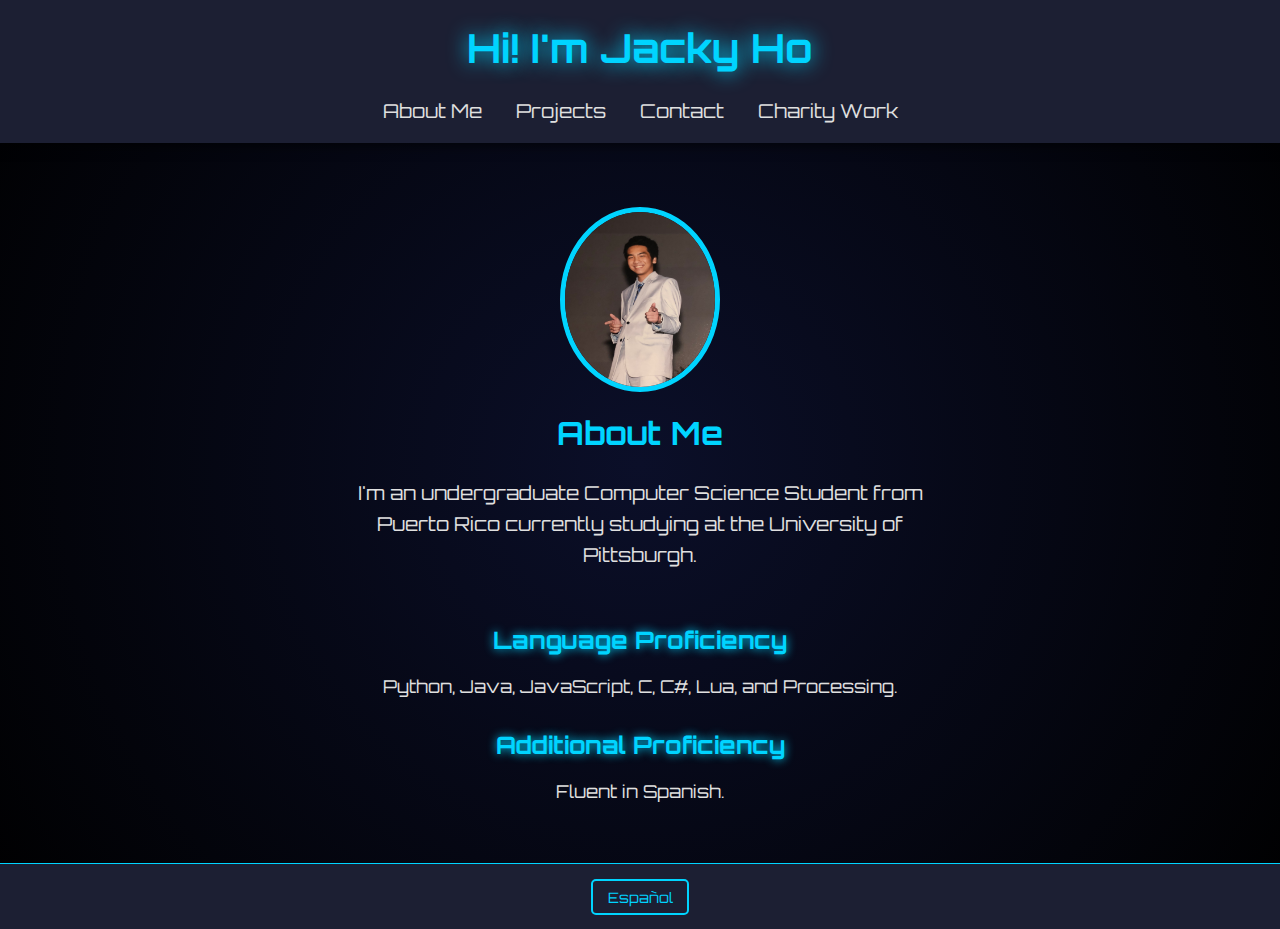
<file: index.html>
<html lang="en">
<head>
    <meta charset="UTF-8">
    <meta name="viewport" content="width=device-width, initial-scale=1.0">
    <title>About Me</title>
    <link rel="stylesheet" href="CSS/styles.css">
    <script src="script.js" defer></script>
</head>
<body>
    <header>
        <h1>Hi! I'm Jacky Ho</h1>
        <nav>
            <ul>
                <li><a href="index.html">About Me</a></li>
                <li><a href="projects.html">Projects</a></li>
                <li><a href="contact.html">Contact</a></li>
                <li><a href="charity.html">Charity Work</a></li>
            </ul>
        </nav>
    </header>
    <main>
        <section id="intro">
            <img src="images/IMG_2047.jpg" alt="Your Image" class="profile-pic">
            <div class="intro-text">
                <h2>About Me</h2>
                <p>I'm an undergraduate Computer Science Student from Puerto Rico currently studying at the University of Pittsburgh.</p>
            </div>
        </section>
        <section id="skills">
            <h2>Language Proficiency</h2>
            <p>Python, Java, JavaScript, C, C#, Lua, and Processing.</p>
            <h2>Additional Proficiency</h2>
            <p>Fluent in Spanish. </p>
        </section>
    </main>
    <footer>
        <button id="language-toggle" class="lang-button">Español</button>
    </footer>
</body>
</html>
</file>
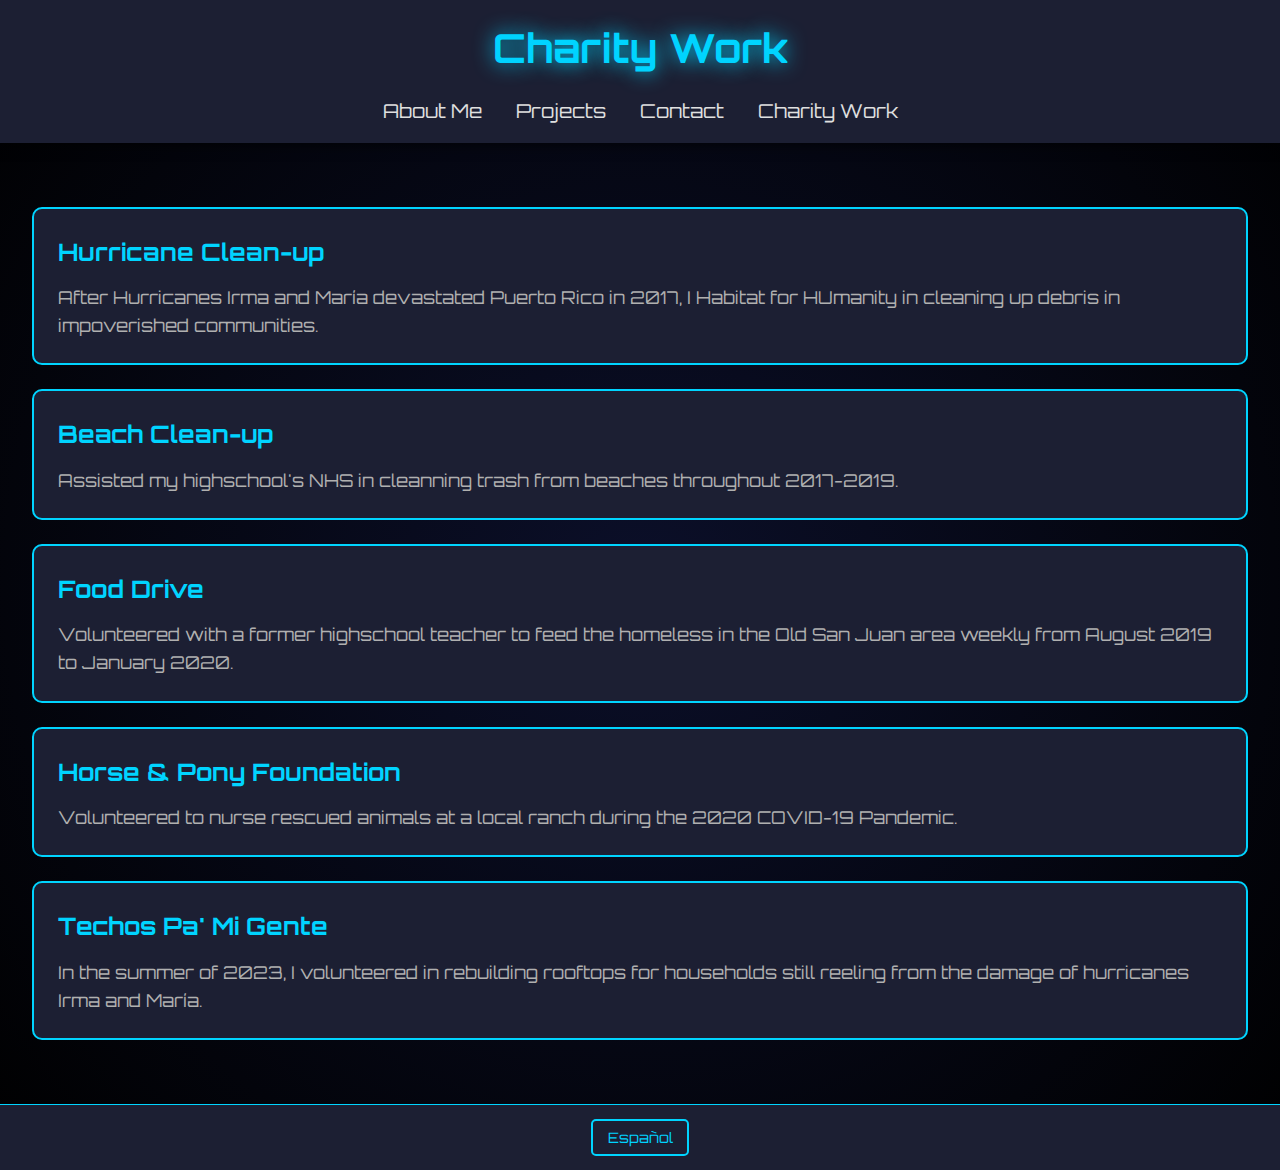
<file: charity.html>
<html lang="en">
<head>
    <meta charset="UTF-8">
    <meta name="viewport" content="width=device-width, initial-scale=1.0">
    <title>Charity Work</title>
    <link rel="stylesheet" href="CSS/styles.css">
    <script src="script.js" defer></script>
</head>
<body>
    <header>
        <h1>Charity Work</h1>
        <nav>
            <ul>
                <li><a href="index.html">About Me</a></li>
                <li><a href="projects.html">Projects</a></li>
                <li><a href="contact.html">Contact</a></li>
                <li><a href="charity.html">Charity Work</a></li>
            </ul>
        </nav>
    </header>
    <main>
        <div class="charity-section">
            <div class="charity-block">
                <h3>Hurricane Clean-up</h3>
                <p>After Hurricanes Irma and María devastated Puerto Rico in 2017, I Habitat for HUmanity in cleaning up debris in impoverished communities.</p>
            </div>
            <div class="charity-block">
                <h3>Beach Clean-up</h3>
                <p>Assisted my highschool's NHS in cleanning trash from beaches throughout 2017-2019.</p>
            </div>
            <div class="charity-block">
                <h3>Food Drive</h3>
                <p>Volunteered with a former highschool teacher to feed the homeless in the Old San Juan area weekly from August 2019 to January 2020.</p>
            </div>
            <div class="charity-block">
                <h3>Horse & Pony Foundation</h3>
                <p>Volunteered to nurse rescued animals at a local ranch during the 2020 COVID-19 Pandemic.</p>
            </div>
            <div class="charity-block">
                <h3>Techos Pa' Mi Gente</h3>
                <p>In the summer of 2023, I volunteered in rebuilding rooftops for households still reeling from the damage of hurricanes Irma and María.</p>
            </div>
        </div>
    </main>
    <footer>
        <button id="language-toggle" class="lang-button">Español</button>
    </footer>
</body>
</html>
</file>
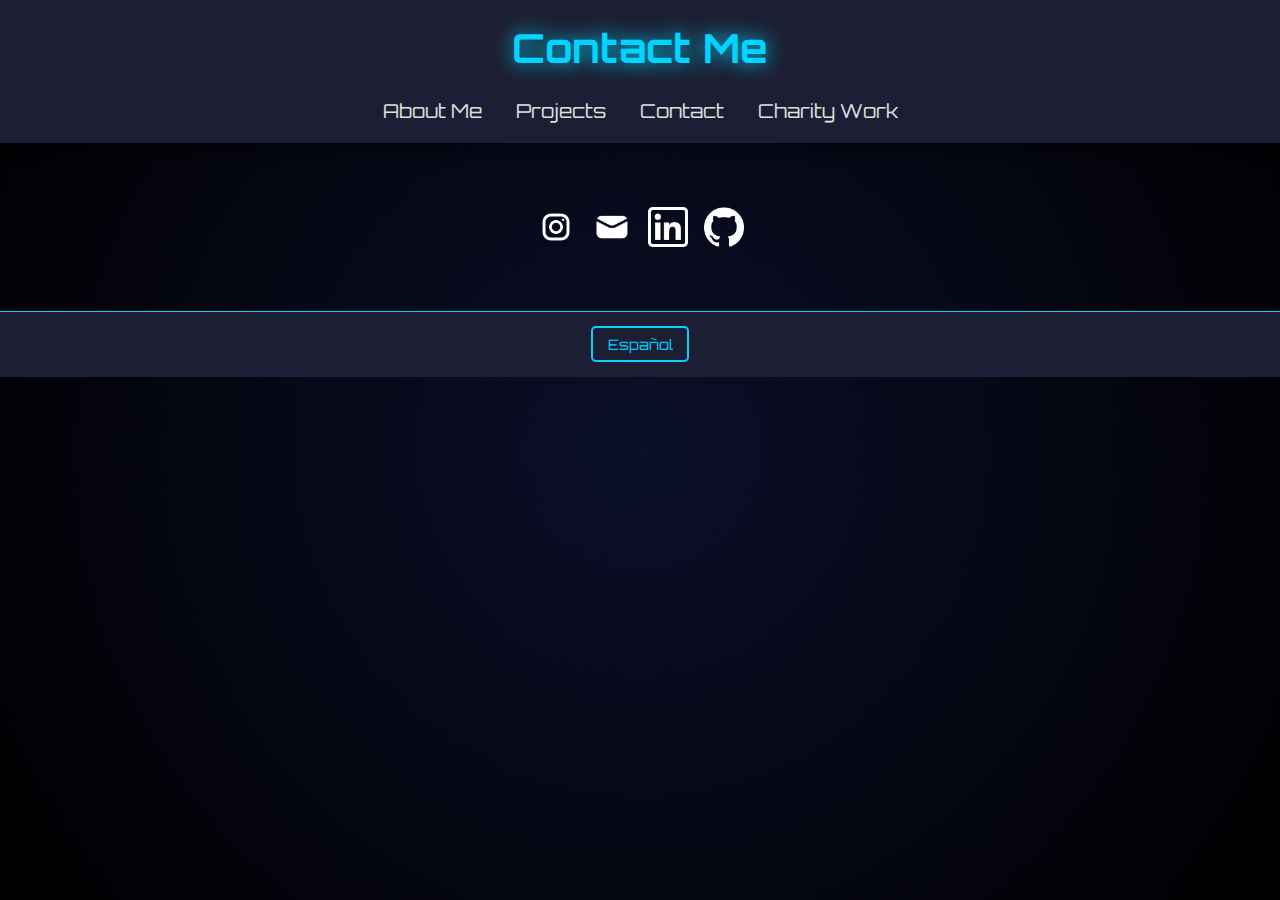
<file: contact.html>
<html lang="en">
<head>
    <meta charset="UTF-8">
    <meta name="viewport" content="width=device-width, initial-scale=1.0">
    <title>Contact</title>
    <link rel="stylesheet" href="CSS/styles.css">
    <script src="script.js" defer></script>
</head>
<body>
    <header>
        <h1>Contact Me</h1>
        <nav>
            <ul>
                <li><a href="index.html">About Me</a></li>
                <li><a href="projects.html">Projects</a></li>
                <li><a href="contact.html">Contact</a></li>
                <li><a href="charity.html">Charity Work</a></li>
            </ul>
        </nav>
    </header>
    <main>
        <div class="contact-icons">
            <div class="icon instagram">
                <a href="https://instagram.com/jacky_jho" target="_blank">
                    <img src="images/instagram.png" alt="Email Icon">
                    <span>@jacky_jho</span>
                </a>
            </div>
            <div class="icon email">
                <a href="mailto:ho.jacky.jho@gmail.com">
                    <img src="images/mail-inbox-app.png" alt="Email Icon">
                    <span>ho.jacky.jho@gmail.com</span>
                </a>
            </div>
            <div class="icon linkedin">
                <a href="https://www.virustotal.com/gui/home/upload" target="_blank">
                    <img src="images/linkedin.png" alt="Email Icon">
                    <span>/in/Jacky-jho</span>
                </a>
            </div>
            <div class="icon github">
                <a href="https://github.com/Jacky-jho" target="_blank">
                    <img src="images/github.png" alt="Email Icon">
                    <span>@Jacky-jho</span>
                </a>
            </div>
        </div>
    </main>
    <footer>
        <button id="language-toggle" class="lang-button">Español</button>
    </footer>
</body>
</html>
</file>
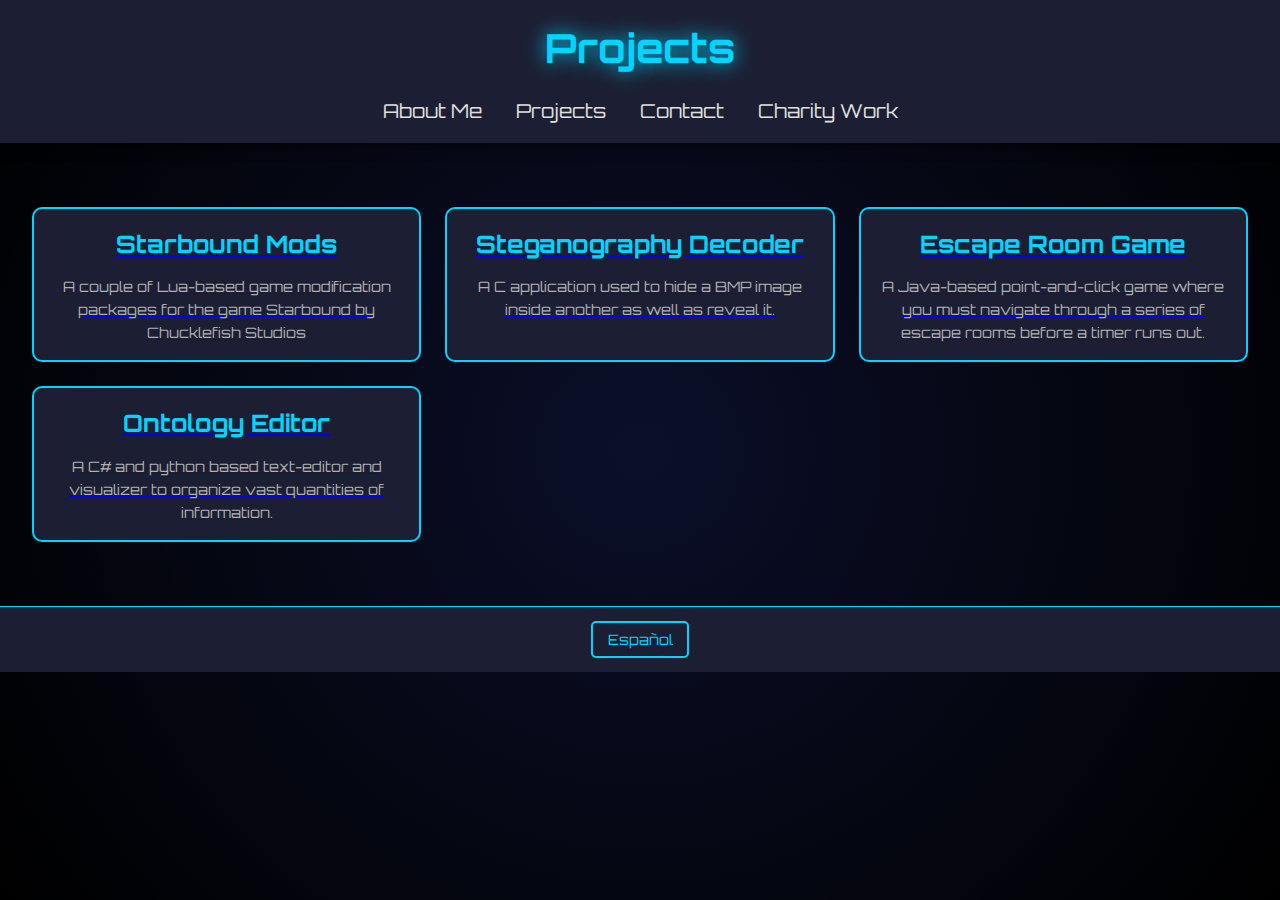
<file: projects.html>
<html lang="en">
<head>
    <meta charset="UTF-8">
    <meta name="viewport" content="width=device-width, initial-scale=1.0">
    <title>Projects</title>
    <link rel="stylesheet" href="CSS/styles.css">
    <script src="script.js" defer></script>
</head>
<body>
    <header>
        <h1>Projects</h1>
        <nav>
            <ul>
                <li><a href="index.html">About Me</a></li>
                <li><a href="projects.html">Projects</a></li>
                <li><a href="contact.html">Contact</a></li>
                <li><a href="charity.html">Charity Work</a></li>
            </ul>
        </nav>
    </header>
    <main>
        <div class="gallery">
            <div class="project">
                <a href="https://github.com/Jacky-jho" target="_blank">
                    <h3>Starbound Mods</h3>
                    <p>A couple of Lua-based game modification packages for the game Starbound by Chucklefish Studios</p>
                </a>
            </div>
            <div class="project">
                <a href="https://github.com/Jacky-jho" target="_blank">
                    <h3>Steganography Decoder</h3>
                    <p>A C application used to hide a BMP image inside another as well as reveal it.</p>
                </a>
            </div>
            <div class="project">
                <a href="https://github.com/Jacky-jho" target="_blank">
                    <h3>Escape Room Game</h3>
                    <p>A Java-based point-and-click game where you must navigate through a series of escape rooms before a timer runs out.</p>
                </a>
            </div>
            <div class="project">
                <a href="https://github.com/Jacky-jho" target="_blank">
                    <h3>Ontology Editor</h3>
                    <p>A C# and python based text-editor and visualizer to organize vast quantities of information.</p>
                </a>
            </div>
        </div>
    </main>
    <footer>
        <button id="language-toggle" class="lang-button">Español</button>
    </footer>
</body>
</html>
</file>
<file: CSS/styles.css>
@import url('https://fonts.googleapis.com/css2?family=Orbitron:wght@400;700&display=swap');

body, h1, h2, h3, p, ul, li, a {
    margin: 0;
    padding: 0;
    box-sizing: border-box;
}

body {
    font-family: 'Orbitron', sans-serif;
    background: radial-gradient(circle at center, #0b0f29, #000);
    color: #e0e0e0;
    line-height: 1.6;
    padding: 0;
    margin: 0;
}

header {
    text-align: center;
    background-color: #1c1f33;
    padding: 1em 0;
    box-shadow: 0 4px 10px rgba(0, 0, 0, 0.5);
}

header h1 {
    font-size: 2.5em;
    color: #00d4ff;
    text-shadow: 0 0 20px #00d4ff;
}

header nav ul {
    list-style: none;
    margin-top: 1em;
}

header nav ul li {
    display: inline;
    margin: 0 15px;
}

header nav ul li a {
    text-decoration: none;
    font-size: 1.2em;
    color: #e0e0e0;
    transition: color 0.3s ease-in-out;
}

header nav ul li a:hover {
    color: #00d4ff;
}

main {
    padding: 2em;
    text-align: center;
}

#intro {
    display: flex;
    flex-direction: column;
    align-items: center;
    margin: 2em 0;
}

.profile-pic {
    width: 150px;
    height: 175px;
    border-radius: 50%;
    border: 5px solid #00d4ff;
    margin-bottom: 1em;
}

.intro-text h2 {
    font-size: 2em;
    color: #00d4ff;
}

.intro-text p {
    max-width: 600px;
    font-size: 1.2em;
    margin: 1em 0;
}

#skills h2 {
    color: #00d4ff;
    margin-bottom: 0.5em;
    text-shadow: 0 0 10px #00d4ff;
}

#skills p {
    font-size: 1.1em;
    margin-bottom: 1.5em;
}

.gallery {
    display: grid;
    grid-template-columns: repeat(auto-fit, minmax(300px, 1fr));
    gap: 1.5em;
    margin: 2em 0;
}

.project {
    background: #1c1f33;
    padding: 1em;
    border: 2px solid #00d4ff;
    border-radius: 10px;
    text-align: center;
    transition: transform 0.3s ease-in-out, box-shadow 0.3s ease-in-out;
}

.project:hover {
    transform: translateY(-10px);
    box-shadow: 0 8px 20px rgba(0, 212, 255, 0.5);
}

.project h3 {
    font-size: 1.5em;
    color: #00d4ff;
    margin-bottom: 0.5em;
}

.project p {
    font-size: 0.9em;
    color: #b0b0b0;
}

.contact-icons {
    display: flex;
    justify-content: center;
    gap: 1em;
    margin: 2em 0;
}

.icon {
    position: relative;
    display: inline-block;
    cursor: pointer;
    text-align: center;
}

.icon img {
    width: 40px;
    height: 40px;
    filter: invert(1);
    transition: transform 0.3s ease-in-out;
}

.icon img:hover {
    transform: scale(1.2);
}

.icon span {
    visibility: hidden;
    opacity: 0;
    position: absolute;
    top: 50px;
    left: 50%;
    transform: translateX(-50%);
    background-color: #1c1f33;
    color: #e0e0e0;
    padding: 0.3em 0.5em;
    border: 1px solid #00d4ff;
    border-radius: 5px;
    font-size: 0.9em;
    transition: opacity 0.3s ease-in-out, visibility 0.3s ease-in-out;
}

.icon:hover span {
    visibility: visible;
    opacity: 1;
}

.icon a {
    text-decoration: none;
    color: #00d4ff;
    font-size: 2em;
}

.charity-section {
    display: grid;
    grid-template-columns: 1fr;
    gap: 1.5em;
    margin: 2em 0;
}

.charity-block {
    background: #1c1f33;
    padding: 1.5em;
    border: 2px solid #00d4ff;
    border-radius: 10px;
    text-align: left;
    transition: transform 0.3s ease-in-out, box-shadow 0.3s ease-in-out;
}

.charity-block:hover {
    transform: translateY(-10px);
    box-shadow: 0 8px 20px rgba(0, 212, 255, 0.5);
}

.charity-block h3 {
    font-size: 1.5em;
    color: #00d4ff;
    margin-bottom: 0.5em;
}

.charity-block p {
    font-size: 1.1em;
    color: #b0b0b0;
}

footer {
    background-color: #1c1f33;
    text-align: center;
    padding: 1em 0;
    color: #e0e0e0;
    font-size: 0.9em;
    border-top: 1px solid #00d4ff;
}

.lang-button {
    background-color: #1c1f33;
    color: #00d4ff;
    border: 2px solid #00d4ff;
    border-radius: 5px;
    padding: 0.5em 1em;
    font-size: 1em;
    font-family: 'Orbitron', sans-serif;
    cursor: pointer;
    transition: background-color 0.3s ease-in-out, color 0.3s ease-in-out;
}

.lang-button:hover {
    background-color: #00d4ff;
    color: #1c1f33;
}
</file>
